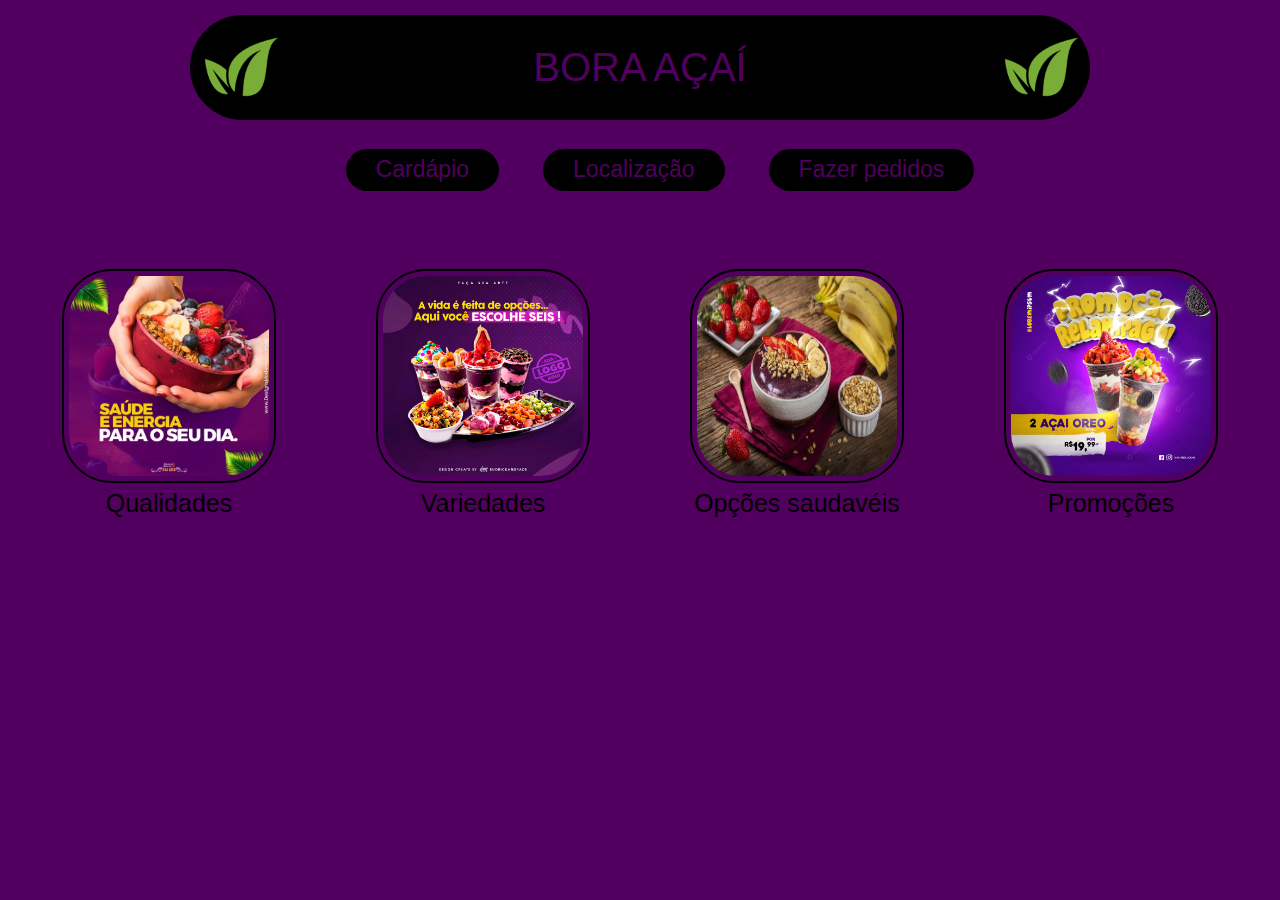
<file: index.html>
<!DOCTYPE html>
<html lang="en">
<head>
<meta charset="UTF-8">
<meta http-equiv="X-UA-Compatible" content="IE=edge">
<meta name="viewport" content="width=device-width, initial-scale=1.0">
<title>Bora açaí</title>
<link rel="stylesheet" href="./style.css">
<link rel="stylesheet" href="./Cardápio.html">
<link rel="stylesheet" href="./Localização.html">
<link rel="stylesheet" href="./fazer pedidos.html">
<link rel="stylesheet" href="">
<link rel="stylesheet" href="">
    
</head>

<body>

<center>
<header class="header">
<div class="logo-left">
<img src="./img/folha.png.png" alt="Logotipo Esquerdo">
</div>
<div class="title">
<h1>BORA AÇAÍ</h1>
</div>
<div class="logo-right">
<img src="./img/folha.png.png" alt="Logotipo Direito">
</div>
</header>
</center>

<ul>
<center>
<a href="./Cardápio.html"><li>Cardápio</li></a>
<a href="./Localização.html"><li>Localização</li></a>
<a href="./fazer pedidos.html"><li>Fazer pedidos</li></a> 
</center>
</ul>

<div class="container">

<div class="item">
<img src="./img/açai qualidade.jpg" alt="açai" width="200" height="200" class="borda">
<p2>Qualidades</p>
            
</div>
<div class="item">
<img src="./img/variedades2.jpg" alt="açai" width="200" height="200" class="borda">
<p2>Variedades</p>
</div>

<div class="item">
<img src="./img/saudavel1.jpg" alt="açai" width="200" height="200" class="borda">
<p2>Opções saudavéis</p>
</div>

<div class="item">
<img src="./img/preço1.jpg" alt="açai" width="200" height="200" class="borda">
<p2>Promoções</p>

</div>


</body>
</html>
</file>
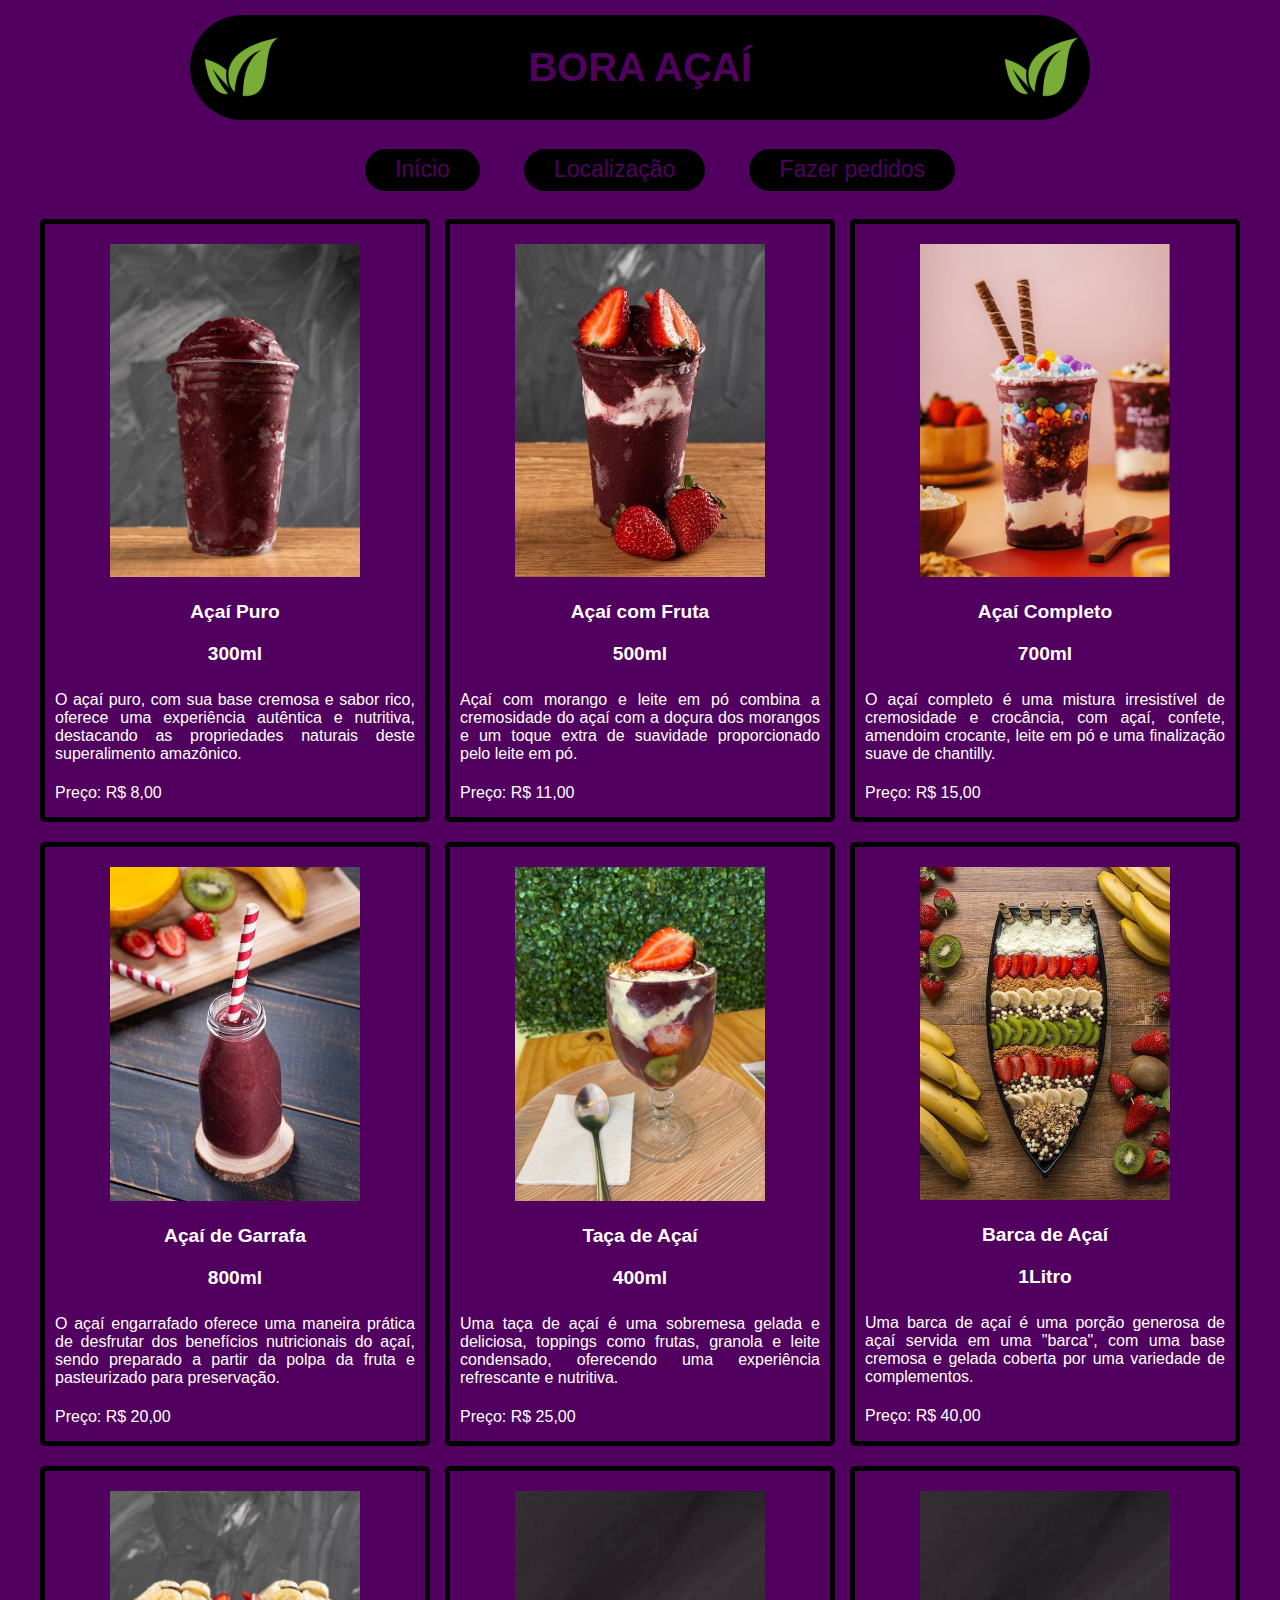
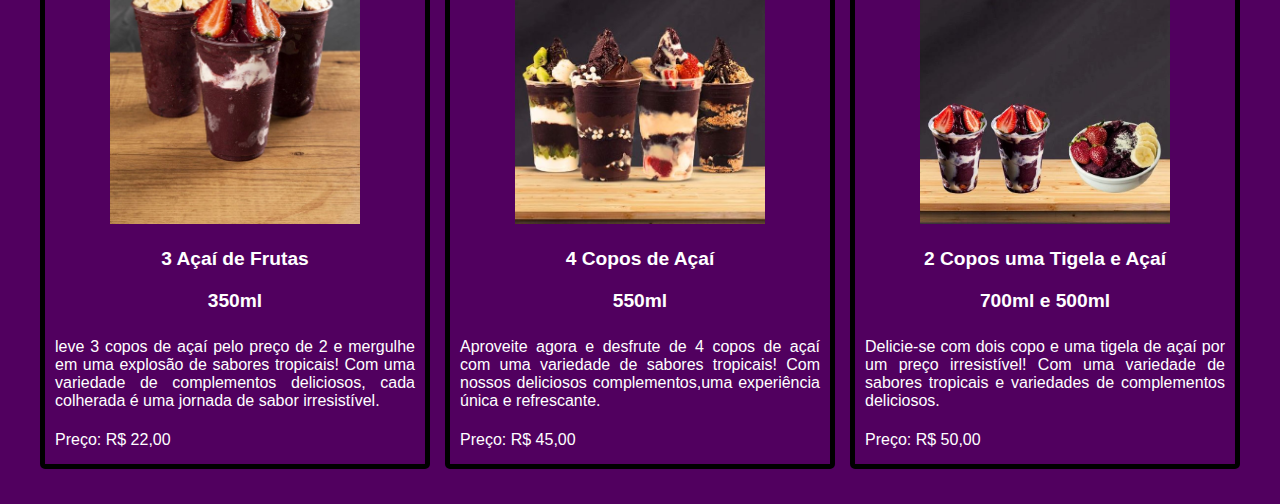
<file: Cardápio.html>
<!DOCTYPE html>
<html lang="en">
<head>
<meta charset="UTF-8">
<meta http-equiv="X-UA-Compatible" content="IE=edge">
<meta name="viewport" content="width=device-width, initial-scale=1.0">
<title>Bora açaí</title>
<link rel="stylesheet" href="./index.html">
<link rel="stylesheet" href="./Cardápio.css">
<link rel="stylesheet" href="./Localização.html">
<link rel="stylesheet" href="./fazer pedidos.html">
<link rel="stylesheet" href="">
<link rel="stylesheet" href="">
    
</head>

<body>

<center>
<header class="header">
<div class="logo-left">
<img src="./img/folha.png.png" alt="Logotipo Esquerdo">
</div>
<div class="title">
<h1>BORA AÇAÍ</h1>
</div>
<div class="logo-right">
<img src="./img/folha.png.png" alt="Logotipo Direito">
</div>
</header>
</center>

<ul>
<center>
<a href="./index.html"><li>Início</li></a>
<a href="./Localização.html"><li>Localização</li></a>
<a href="./fazer pedidos.html"><li>Fazer pedidos</li></a> 
</center>
</ul>


<div class="container">
<div class="linha">
<article class="produto">
<center>
<img src="./img/açaí puro 2.jpeg" alt="Produto 1">
</center>
<h2>Açaí Puro</h2>
<h2>300ml</h2>
<p>O açaí puro, com sua base cremosa e sabor rico, oferece uma experiência autêntica e nutritiva, destacando as propriedades naturais deste superalimento amazônico.</p>
<p>Preço: R$ 8,00</p>
</article>


<article class="produto">
<center>
<img src="./img/açai fruta.jpeg" alt="Produto 2">
</center>
<h2>Açaí com Fruta</h2>
<h2>500ml</h2>
<p>Açaí com morango e leite em pó combina a cremosidade do açaí com a doçura dos morangos e um toque extra de suavidade proporcionado pelo leite em pó.</p>
<p>Preço: R$ 11,00</p>
</article>

<article class="produto">
<center>
<img src="./img/complet.jpeg" alt="Produto 3">
</center>
<h2>Açaí Completo</h2>
<h2>700ml</h2>
<p>O açaí completo é uma mistura irresistível de cremosidade e crocância, com açaí, confete, amendoim crocante, leite em pó e uma finalização suave de chantilly.</p>
<p>Preço: R$ 15,00</p>
</article>
</div>
    
    
<div class="linha">
<article class="produto">
<center>
<img src="./img/garrafa açai.jpeg" alt="Produto 4">
</center>
<h2>Açaí de Garrafa</h2>
<h2>800ml</h2>
<p>O açaí engarrafado oferece uma maneira prática de desfrutar dos benefícios nutricionais do açaí, sendo preparado a partir da polpa da fruta e pasteurizado para preservação.</p>
<p>Preço: R$ 20,00</p>
</article>

<article class="produto">
<center>
<img src="./img/açai taça.jpeg" alt="Produto 5">
</center>
<h2>Taça de Açaí</h2>
<h2>400ml</h2>
<p>Uma taça de açaí é uma sobremesa gelada e deliciosa, toppings como frutas, granola e leite condensado, oferecendo uma experiência refrescante e nutritiva.</p>
<p>Preço: R$ 25,00</p>
</article>

<article class="produto">
<center>
<img src="./img/barca de açai.jpeg" alt="Produto 6">
</center>
<h2>Barca de Açaí</h2>
<h2>1Litro</h2>
<p>Uma barca de açaí é uma porção generosa de açaí servida em uma "barca", com uma base cremosa e gelada coberta por uma variedade de complementos.</p>
<p>Preço: R$ 40,00</p>
</article>
</div>

    
<div class="linha">
<article class="produto">
<center>
<img src="./img/promoção 2.jpeg" alt="Produto 7">
</center>
<h2>3 Açaí de Frutas </h2>
<h2>350ml</h2>
<p>leve 3 copos de açaí pelo preço de 2 e mergulhe em uma explosão de sabores tropicais! Com uma variedade de complementos deliciosos, cada colherada é uma jornada de sabor irresistível.</p>
<p>Preço: R$ 22,00</p>
</article>

<article class="produto">
<center>
<img src="./img/promoção 3 (2).jpeg" alt="Produto 8">
</center>
<h2>4 Copos de Açaí</h2>
<h2>550ml</h2>
<p>Aproveite agora e desfrute de 4 copos de açaí com uma variedade de sabores tropicais! Com nossos deliciosos complementos,uma experiência única e refrescante.</p>
<p>Preço: R$ 45,00</p>
</article>

<article class="produto">
<center>
<img src="./img/promoção.jpeg" alt="Produto 9">
</center>
<h2>2 Copos uma Tigela e Açaí</h2>
<h2>700ml e 500ml</h2>
<p>Delicie-se com dois copo e uma tigela de açaí por um preço irresistível! Com uma variedade de sabores tropicais e variedades de complementos deliciosos. </p>
<p>Preço: R$ 50,00</p>
</article>
</div>
</div>
</file>
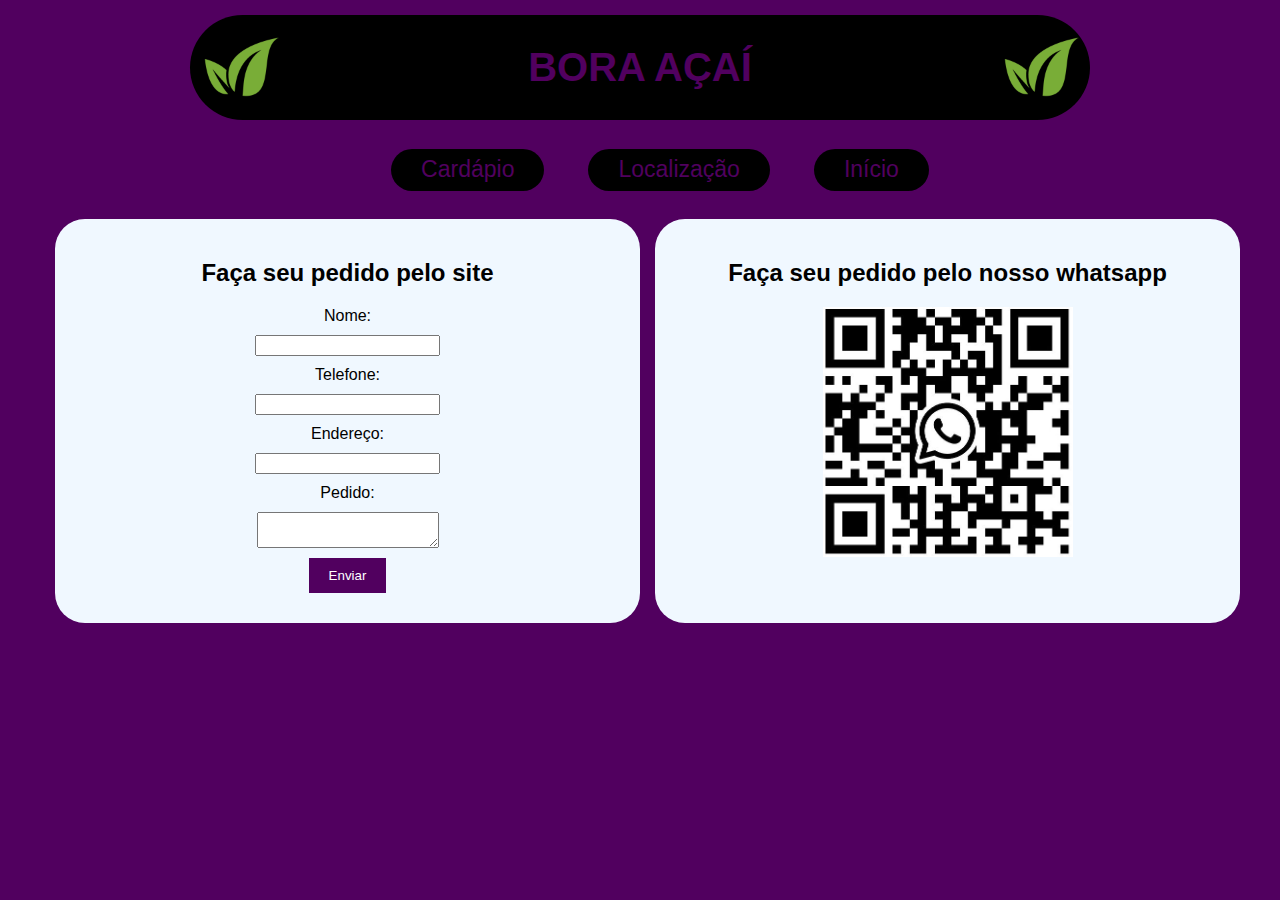
<file: fazer pedidos.html>
<!DOCTYPE html>
<html lang="en">
<head>
<meta charset="UTF-8">
<meta http-equiv="X-UA-Compatible" content="IE=edge">
<meta name="viewport" content="width=device-width, initial-scale=1.0">
<title>Bora açaí</title>
<link rel="stylesheet" href="./Localização.css">
<link rel="stylesheet" href="./Cardápio.html">
<link rel="stylesheet" href="./Localização.html">
<link rel="stylesheet" href="./Fazer pedidos.css">
<link rel="stylesheet" href="">
<link rel="stylesheet" href="">
    
</head>

<body>

<center>
<header class="header">
<div class="logo-left">
<img src="./img/folha.png.png" alt="Logotipo Esquerdo">
</div>
<div class="title">
  <h1>BORA AÇAÍ</h1>
</div>
<div class="logo-right">
<img src="./img/folha.png.png" alt="Logotipo Direito">
</div>
</header>
</center>

<ul>
<center>
<a href="./Cardápio.html"><li>Cardápio</li></a>
<a href="./Localização.html"><li>Localização</li></a>
<a href="./index.html"><li>Início</li></a> 
</center>
</ul>

<div class="container">
  <div class="formulario">
      <h2>Faça seu pedido pelo site</h2>

      <form>
        <center>
          <label for="nome">Nome:</label>
          <input type="text" id="nome" name="nome" required>
          
          <label for="telefone">Telefone:</label>
          <input type="tel" id="telefone" name="telefone">

          <label for="email">Endereço:</label>
          <input type="email" id="email" name="email" required>

          
          <label for="mensagem">Pedido:</label>
          <textarea id="mensagem" name="mensagem" required></textarea>
          
          <button type="submit">Enviar</button>
        </center>
      </form>
  </div>
  <div class="qr-code">
      <h2>Faça seu pedido pelo nosso whatsapp</h2>
      <p></p>
      <center>
      <img src="./img/qr code.jpeg" alt="QR Code" width="250" height="250">
    </center>
    </div>
</div>


</body>
</html>
</file>
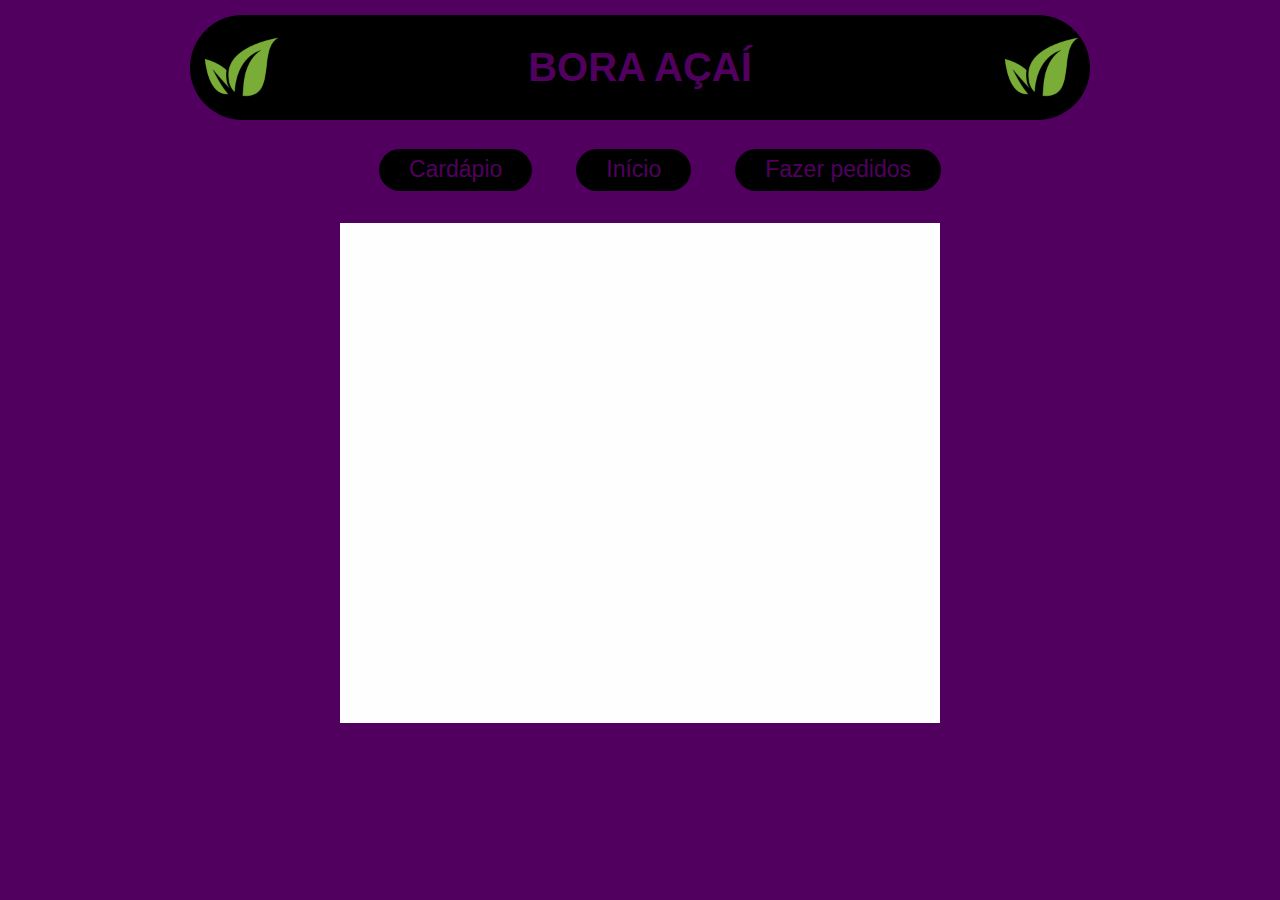
<file: Localização.html>
<!DOCTYPE html>
<html lang="en">
<head>
<meta charset="UTF-8">
<meta http-equiv="X-UA-Compatible" content="IE=edge">
<meta name="viewport" content="width=device-width, initial-scale=1.0">
<title>Bora açaí</title>
<link rel="stylesheet" href="./Localização.css">
<link rel="stylesheet" href="./Cardápio.html">
<link rel="stylesheet" href="./Localização.html">
<link rel="stylesheet" href="./fazer pedidos.html">
<link rel="stylesheet" href="">
<link rel="stylesheet" href="">
    
</head>

<body>

<center>
<header class="header">
<div class="logo-left">
<img src="./img/folha.png.png" alt="Logotipo Esquerdo">
</div>
<div class="title">
<h1>BORA AÇAÍ</h1>
</div>
<div class="logo-right">
<img src="./img/folha.png.png" alt="Logotipo Direito">
</div>
</header>
</center>

<ul>
<center>
<a href="./Cardápio.html"><li>Cardápio</li></a>
<a href="./index.html"><li>Início</li></a>
<a href="./fazer pedidos.html"><li>Fazer pedidos</li></a> 
</center>
</ul>

<center>
<div class="mapBox"><iframe src="https://www.google.com/maps/embed?pb=!1m18!1m12!1m3!1d3688.1735196679983!2d-43.686851325743454!3d-22.42249392074062!2m3!1f0!2f0!3f0!3m2!1i1024!2i768!4f13.1!3m3!1m2!1s0x9936da96020bcf%3A0x89120ea891479e3!2sAv.%20Expedicion%C3%A1rio%20Osvaldo%20de%20Almeida%20Ramos%2C%203354%20-%20Grecco%2C%20Vassouras%20-%20RJ%2C%2027700-000!5e0!3m2!1spt-BR!2sbr!4v1711942467254!5m2!1spt-BR!2sbr" width="600" height="450" style="border:0;" allowfullscreen="" loading="lazy" referrerpolicy="no-referrer-when-downgrade"></iframe></div>
</center>


</body>
</html>
</file>
<file: style.css>
body{
    background-color: rgb(81, 0, 95);
    color: rgb(81, 0, 95);
    font-family: poppinsregular;
    max-width: 1200px;
    margin: 0 auto;
    padding: 15px;
}

head{
    background-color: black;
    color: black;
}

header{
    display: flex;
    justify-content: space-between; 
    align-items: center; 
    background-color: hsl(0, 0%, 0%); 
    font-family: 'Franklin Gothic Medium', 'Arial Narrow', Arial, sans-serif;
    font-size: 20px;
    width: 900px;
    
    text-align: center;
    border-radius: 300px;
}

.logo-left img,
.logo-right img {
    width: 100px;
    height: auto; 
    
}


#title{
    flex-direction: row;
    line-height: 10px;
    color: rgb(81, 0, 95);
    font-family: 'Franklin Gothic Medium', 'Arial Narrow', Arial, sans-serif;
    text-align: center; 
    
}

.li2{
  
    margin: 65px;
    font-size: 30px;
    flex-direction: column;
    
}


li{
    display: inline-block;
    margin: 20px;
    font-size: 23px;
    flex-direction: column;
    font-family: Impact, Haettenschweiler, 'Arial Narrow Bold', sans-serif;
    
}

a{
    color: rgb(81, 0, 95);
    background-color: rgb(0, 0, 0);
    border-radius: 300px;
    padding: 10px;
    font-size: 20px;
    margin: auto;
    margin: 20px;
}

a:hover{
    color: rgb(121, 173, 55);
    transition: 0.3s all;
}

h1{
    font-weight: 200;
    
}


h2{
    font-size: 30px;
    line-height: 20px;
    font-family: poppinsbold;
    margin: 15px;
   
}

span{
    color: rgb(0, 0, 0);
}

p{
    line-height: 20px;
    max-width: 1000px;
    font-family: poppinsbold;
   font-size: larger;
   text-align: center;
   margin: 50px;
    
}


.p2{
    line-height: 50px;
    max-width: 1000px;
    font-family: Impact, Haettenschweiler, 'Arial Narrow Bold', sans-serif;
   font-size: 25px;
   text-align: justify;
   margin: 8px;
    
}


.container {
    display: flex;
    justify-content: center; 
    font-size: 25px;
    font-family: Impact, Haettenschweiler, 'Arial Narrow Bold', sans-serif;
    color: #000000;
   
}


.item {
    text-align: center;
    margin: 50px; 
}


.borda {
    border: 2px solid black; 
    padding: 5px;
    border-radius: 50px;
}
</file>
<file: Cardápio.css>
body{
    background-color: rgb(81, 0, 95);
    color: rgb(81, 0, 95);
    font-family: poppinsregular;
    max-width: 1200px;
    margin: 0 auto;
    padding: 15px;
}

head{
    background-color: black;
    color: black;
}

header{
    display: flex;
    justify-content: space-between; 
    align-items: center;  
    background-color: hsl(0, 0%, 0%); 
    font-family: 'Franklin Gothic Medium', 'Arial Narrow', Arial, sans-serif;
    font-size: 20px;
    width: 900px;
    
    text-align: center;
    border-radius: 300px;
}

.logo-left img,
.logo-right img {
    width: 100px; 
    height: auto; 
    
}


#title{
    flex-direction: row;
    line-height: 10px;
    color: rgb(81, 0, 95);
    font-family: 'Franklin Gothic Medium', 'Arial Narrow', Arial, sans-serif;
    text-align: center; 
    
}




li{
    display: inline-block;
    margin: 20px;
    font-size: 23px;
    flex-direction: column;
    font-family: Impact, Haettenschweiler, 'Arial Narrow Bold', sans-serif;
    
}

a{
    color: rgb(81, 0, 95);
    background-color: rgb(0, 0, 0);
    border-radius: 300px;
    padding: 10px;
    font-size: 20px;
    margin: auto;
    margin: 20px;
}

a:hover{
    color: rgb(121, 173, 55);
    transition: 0.3s all;
}


.container {
    display: flex;
    flex-direction: column; 
}

.linha {
    display: flex;
    justify-content: space-between; 
    margin-bottom: 20px; 
}

.produto {
    width: calc(33.33% - 40px); 
    padding: 10px;
    border: 5px solid rgb(0, 0, 0);
    border-radius: 5px;
    overflow: hidden;
    color: rgb(255, 255, 255); 
    display: flex; 
    flex-direction: column; 
    font-family: 'Franklin Gothic Medium', 'Arial Narrow', Arial, sans-serif;
    
    
    
}    

.produto img {
    max-width: 250px;
    height: auto;
    margin: 10px;
   
    
}

.produto h2 {
    margin-top: auto;
    font-size: 1.2em; 
    margin: 10px;
    text-align: center;
}

.produto p {
    margin-bottom: 5px;
    font-size: 1em; 
    text-align: justify;
}
</file>
<file: Localização.css>
body{
    background-color: rgb(81, 0, 95);
    color: rgb(81, 0, 95);
    font-family: poppinsregular;
    max-width: 1200px;
    margin: 0 auto;
    padding: 15px;
}

head{
    background-color: black;
    color: black;
}

header{
    display: flex;
    justify-content: space-between; 
    align-items: center;
    background-color: hsl(0, 0%, 0%); 
    font-family: 'Franklin Gothic Medium', 'Arial Narrow', Arial, sans-serif;
    font-size: 20px;
    width: 900px;
    
    text-align: center;
    border-radius: 300px;
}

.logo-left img,
.logo-right img {
    width: 100px; 
    height: auto; 
}


#title{
    flex-direction: row;
    line-height: 10px;
    color: rgb(81, 0, 95);
    font-family: 'Franklin Gothic Medium', 'Arial Narrow', Arial, sans-serif;
    text-align: center; 
    
}




li{
    display: inline-block;
    margin: 20px;
    font-size: 23px;
    flex-direction: column;
    font-family: Impact, Haettenschweiler, 'Arial Narrow Bold', sans-serif;
    
}

a{
    color: rgb(81, 0, 95);
    background-color: rgb(0, 0, 0);
    border-radius: 300px;
    padding: 10px;
    font-size: 20px;
    margin: auto;
    margin: 20px;
}

a:hover{
    color: rgb(121, 173, 55);
    transition: 0.3s all;
}

.mapBox{
    position: relative;
    width: 600px;
    height: 500px;
    background-color: rgb(255, 254, 254);
    margin-top: 20px;
  
}
</file>
<file: Fazer pedidos.css>
body{
    background-color: rgb(81, 0, 95);
    color: rgb(81, 0, 95);
    font-family: poppinsregular;
    max-width: 1200px;
    margin: 0 auto;
    padding: 15px;
}

head{
    background-color: black;
    color: black;
}

header{
    display: flex;
    justify-content: space-between; 
    align-items: center; 
    background-color: hsl(0, 0%, 0%); 
    font-family: 'Franklin Gothic Medium', 'Arial Narrow', Arial, sans-serif;
    font-size: 20px;
    width: 900px;
  
    text-align: center;
    border-radius: 300px;
}

.logo-left img,
.logo-right img {
    width: 100px; 
    height: auto; 
    
}


#title{
    flex-direction: row;
    line-height: 10px;
    color: rgb(81, 0, 95);
    font-family: 'Franklin Gothic Medium', 'Arial Narrow', Arial, sans-serif;
    text-align: center; 
}




li{
    display: inline-block;
    margin: 20px;
    font-size: 23px;
    flex-direction: column;
    font-family: Impact, Haettenschweiler, 'Arial Narrow Bold', sans-serif;
    
}

a{
    color: rgb(81, 0, 95);
    background-color: rgb(0, 0, 0);
    border-radius: 300px;
    padding: 10px;
    font-size: 20px;
    margin: auto;
    margin: 20px;
    
}

a:hover{
    color: rgb(121, 173, 55);
    transition: 0.3s all;
}

.container {
  display: flex;
  color: black;
  font-family: 'Franklin Gothic Medium', 'Arial Narrow', Arial, sans-serif;
}

.formulario,
.qr-code {
  flex: 1;
  padding: 20px;
}



.qr-code, 
.formulario{
  background-color: aliceblue;
  border-radius: 30px;
  margin-left: 15px;
}


h2 {
  text-align: center;
}

form {
  margin-top: 20px;
}

label,
input,
textarea,
button {
  display: block;
  margin-bottom: 10px;
}

button {
  background-color:rgb(81, 0, 95);
  color: white;
  border: none;
  padding: 10px 20px;
  cursor: pointer;
}

button:hover {
  background-color: #45a049;
}
</file>
